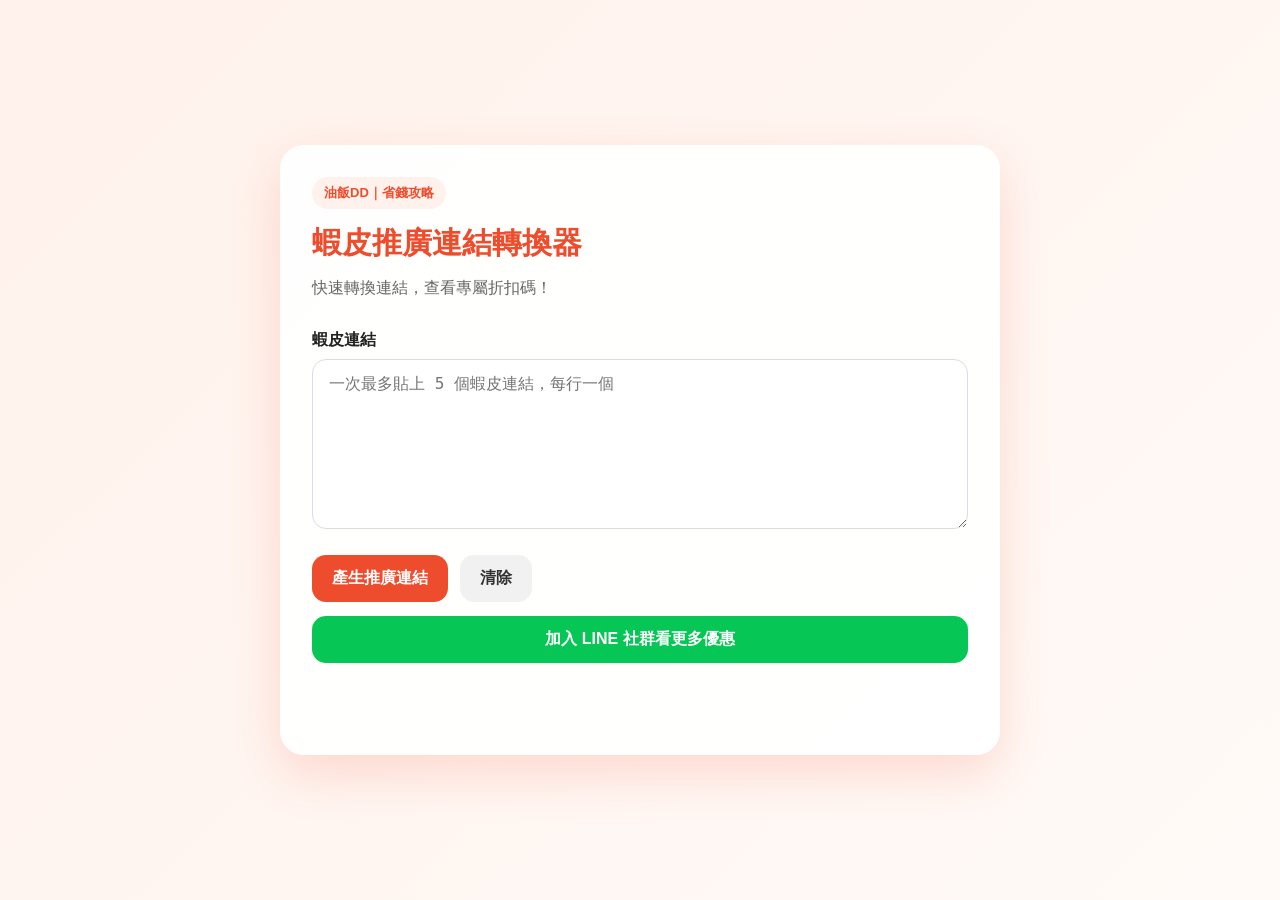
<file: index.html>
<!DOCTYPE html>
<html lang="zh-Hant">
<head>
  <meta charset="UTF-8" />
  <meta name="viewport" content="width=device-width, initial-scale=1.0" />
  <title>油飯DD｜蝦皮推廣連結轉換器</title>
  <link rel="stylesheet" href="style.css" />

  <style>
    #couponBox[hidden] {
      display: none;
    }

    #couponBox {
      margin: 14px 0;
      padding: 12px 14px;
      border: 1px solid #ffd0bf;
      border-radius: 12px;
      background: #fff4ee;
      color: #872c14;
      text-align: center;
    }

    #couponBox strong {
      margin-left: 6px;
      letter-spacing: 0.06em;
    }
  </style>
</head>

<body>
  <main class="container">
    <section class="card">
      <div class="badge">油飯DD｜省錢攻略</div>

      <h1>蝦皮推廣連結轉換器</h1>

      <p class="subtitle">
        快速轉換連結，查看專屬折扣碼！
      </p>

      <label for="urlInput">蝦皮連結</label>
      <textarea
        id="urlInput"
        placeholder="一次最多貼上 5 個蝦皮連結，每行一個"
      ></textarea>

      <div class="buttons">
        <button id="convertBtn" type="button">產生推廣連結</button>
        <button id="clearBtn" type="button" class="secondary">清除</button>
      </div>

      <a
        class="line-btn"
        href="https://openchat.line.me/tw/cover/9cwy6cXv3uiE-xwhdZXMymMkyIfml-QK6YKdlNWu5wIN0UWCRVldqeNU_T4?utm_source=line-openchat-seo&utm_medium=similar&utm_campaign=cover"
        target="_blank"
        rel="noopener noreferrer"
      >
        加入 LINE 社群看更多優惠
      </a>

      <p id="status"></p>

     

      <div id="resultArea" class="result-area"></div>
    </section>
  </main>

  <div id="toast">已複製</div>

  <script src="script.js"></script>

  <script>
    (() => {
      const resultArea = document.getElementById("resultArea");
      const couponBox = document.getElementById("couponBox");
      const convertBtn = document.getElementById("convertBtn");
      const clearBtn = document.getElementById("clearBtn");

      let conversionStarted = false;

      function hasResult() {
        const hasLink = [...resultArea.querySelectorAll("a[href]")]
          .some((link) => /^https?:\/\//i.test(
            link.getAttribute("href").trim()
          ));

        const hasUrlField = [...resultArea.querySelectorAll("input, textarea")]
          .some((field) => /^https?:\/\//i.test(field.value.trim()));

        const hasCopyButton = [...resultArea.querySelectorAll("button:not([disabled])")]
          .some((button) => /複製/.test(button.textContent));

        return hasLink || hasUrlField || hasCopyButton;
      }

      const observer = new MutationObserver(() => {
        couponBox.hidden = !conversionStarted || !hasResult();
      });

      observer.observe(resultArea, {
        childList: true,
        subtree: true,
        characterData: true,
        attributes: true,
        attributeFilter: ["href", "value", "disabled"]
      });

      convertBtn.addEventListener("click", () => {
        observer.takeRecords();
        conversionStarted = true;
        couponBox.hidden = true;
      }, { capture: true });

      clearBtn.addEventListener("click", () => {
        conversionStarted = false;
        couponBox.hidden = true;
      }, { capture: true });
    })();
  </script>
</body>
</html>
</file>
<file: style.css>
* {
  box-sizing: border-box;
}

body {
  margin: 0;
  font-family: "Noto Sans TC", Arial, sans-serif;
  background: linear-gradient(135deg, #fff1eb, #fffaf7);
  color: #222;
}

.container {
  min-height: 100vh;
  padding: 24px;
  display: flex;
  justify-content: center;
  align-items: center;
}

.card {
  width: 100%;
  max-width: 720px;
  background: rgba(255, 255, 255, 0.96);
  border-radius: 24px;
  padding: 32px;
  box-shadow: 0 18px 50px rgba(238, 77, 45, 0.18);
}

.badge {
  display: inline-block;
  padding: 7px 12px;
  border-radius: 999px;
  background: #fff1eb;
  color: #ee4d2d;
  font-size: 13px;
  font-weight: 700;
  margin-bottom: 14px;
}

h1 {
  margin: 0 0 10px;
  color: #ee4d2d;
  font-size: 30px;
}

.subtitle {
  margin: 0 0 28px;
  color: #666;
  line-height: 1.7;
}

label {
  display: block;
  margin: 18px 0 8px;
  font-weight: 700;
}

textarea,
input {
  width: 100%;
  border: 1px solid #ddd;
  border-radius: 14px;
  padding: 14px 16px;
  font-size: 16px;
  outline: none;
  background: #fff;
}

textarea {
  height: 170px;
  resize: vertical;
}

textarea:focus,
input:focus {
  border-color: #ee4d2d;
  box-shadow: 0 0 0 3px rgba(238, 77, 45, 0.12);
}

.buttons {
  display: flex;
  gap: 12px;
  margin-top: 22px;
}

button {
  border: none;
  border-radius: 14px;
  padding: 13px 20px;
  font-size: 16px;
  font-weight: 700;
  cursor: pointer;
  background: #ee4d2d;
  color: white;
}

button.secondary {
  background: #f1f1f1;
  color: #333;
}

button:disabled {
  opacity: 0.6;
  cursor: not-allowed;
}

#status {
  min-height: 24px;
  margin-top: 18px;
  color: #666;
}

.result-area {
  margin-top: 18px;
}

.result-card {
  background: #fff8f5;
  border: 1px solid #ffd6c8;
  border-radius: 16px;
  padding: 18px;
  margin-bottom: 14px;
  word-break: break-all;
}

.result-card.error {
  background: #fff3f3;
  border-color: #ffb5b5;
}

.result-title {
  font-weight: 700;
  margin-bottom: 8px;
}

.link {
  color: #ee4d2d;
  font-weight: 700;
}

.result-actions {
  display: flex;
  gap: 10px;
  margin-top: 14px;
}

.result-actions button {
  font-size: 14px;
  padding: 10px 14px;
}

#toast {
  position: fixed;
  left: 50%;
  bottom: 28px;
  transform: translateX(-50%);
  background: #222;
  color: white;
  padding: 10px 18px;
  border-radius: 999px;
  opacity: 0;
  pointer-events: none;
  transition: opacity 0.25s ease;
}

#toast.show {
  opacity: 1;
}

@media (max-width: 600px) {
  .container {
    padding: 16px;
    align-items: flex-start;
  }

  .card {
    padding: 22px;
    border-radius: 20px;
  }

  h1 {
    font-size: 24px;
  }

  .buttons,
  .result-actions {
    flex-direction: column;
  }

  button {
    width: 100%;
  }
}
.line-btn {
  display: block;
  width: 100%;
  margin-top: 14px;
  padding: 13px 20px;
  border-radius: 14px;
  background: #06c755;
  color: white;
  text-align: center;
  font-size: 16px;
  font-weight: 700;
  text-decoration: none;
}

.line-btn:hover {
  opacity: 0.9;
}
</file>
